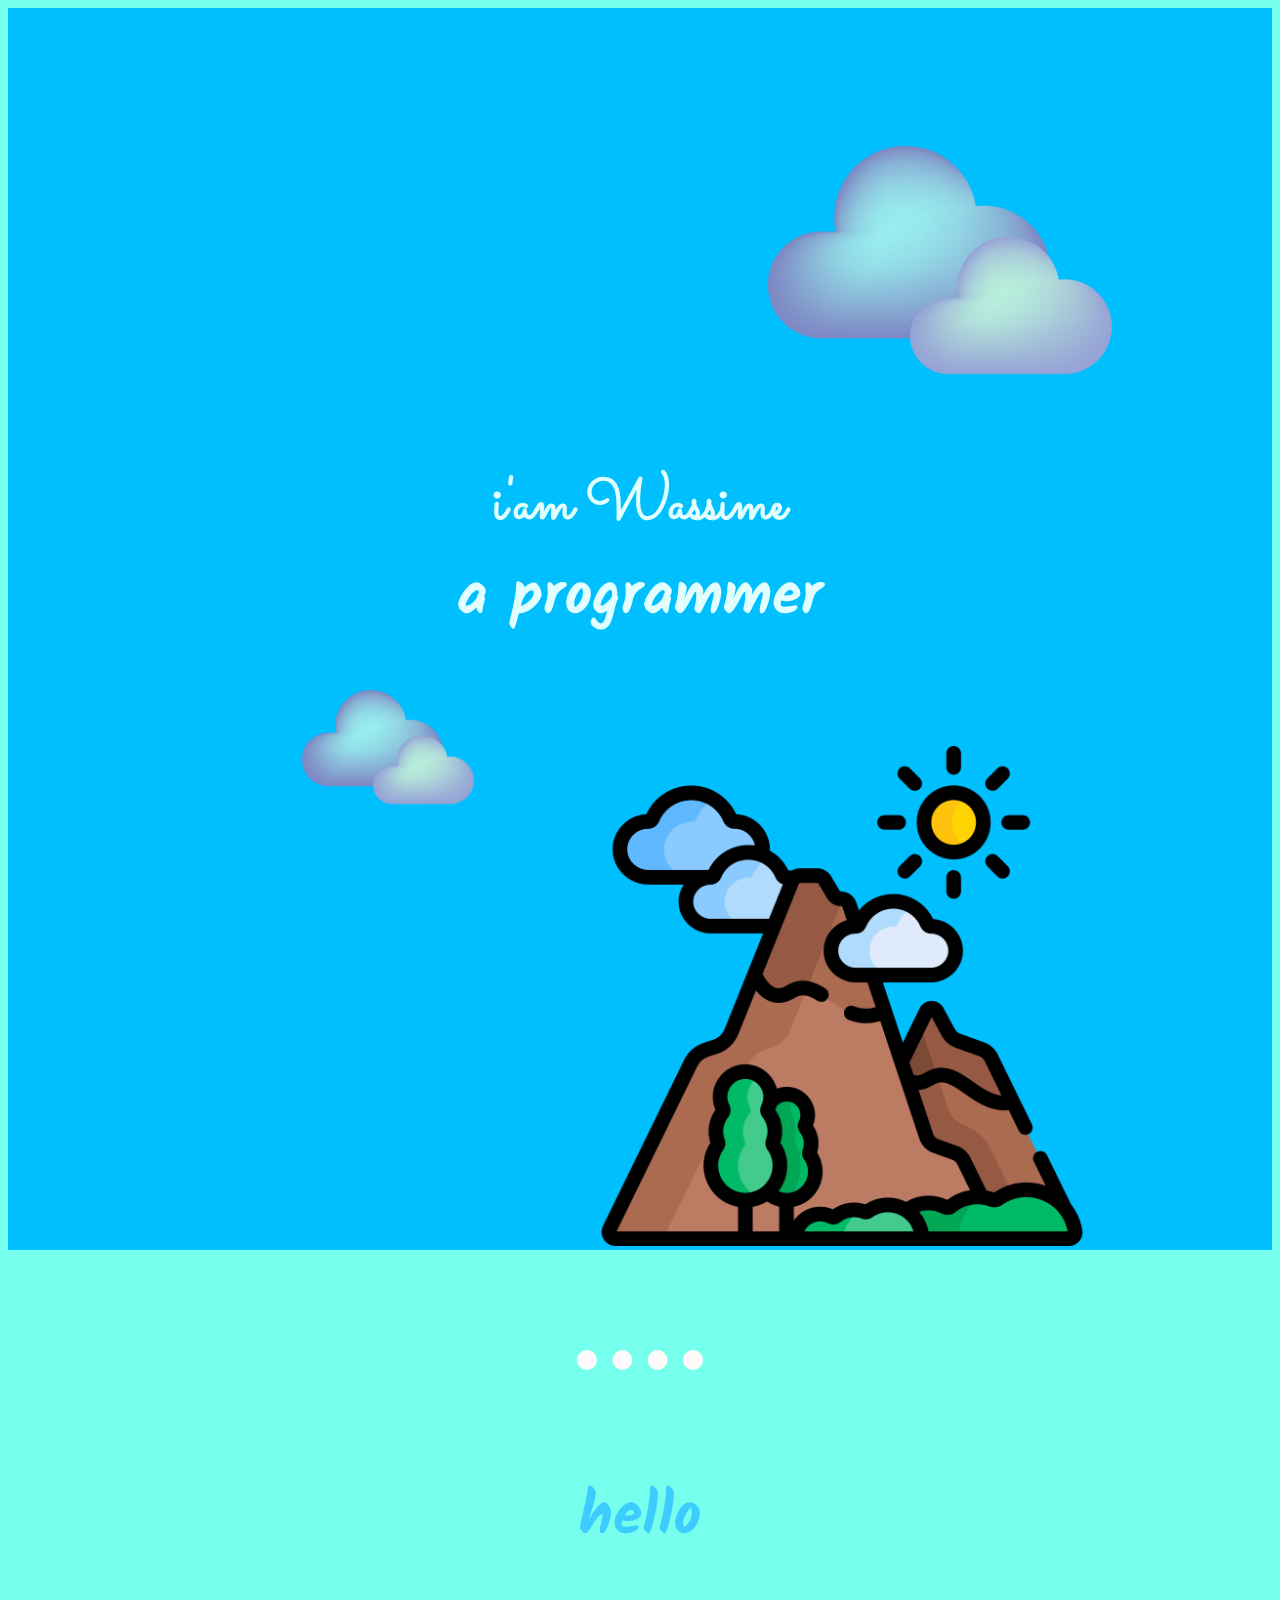
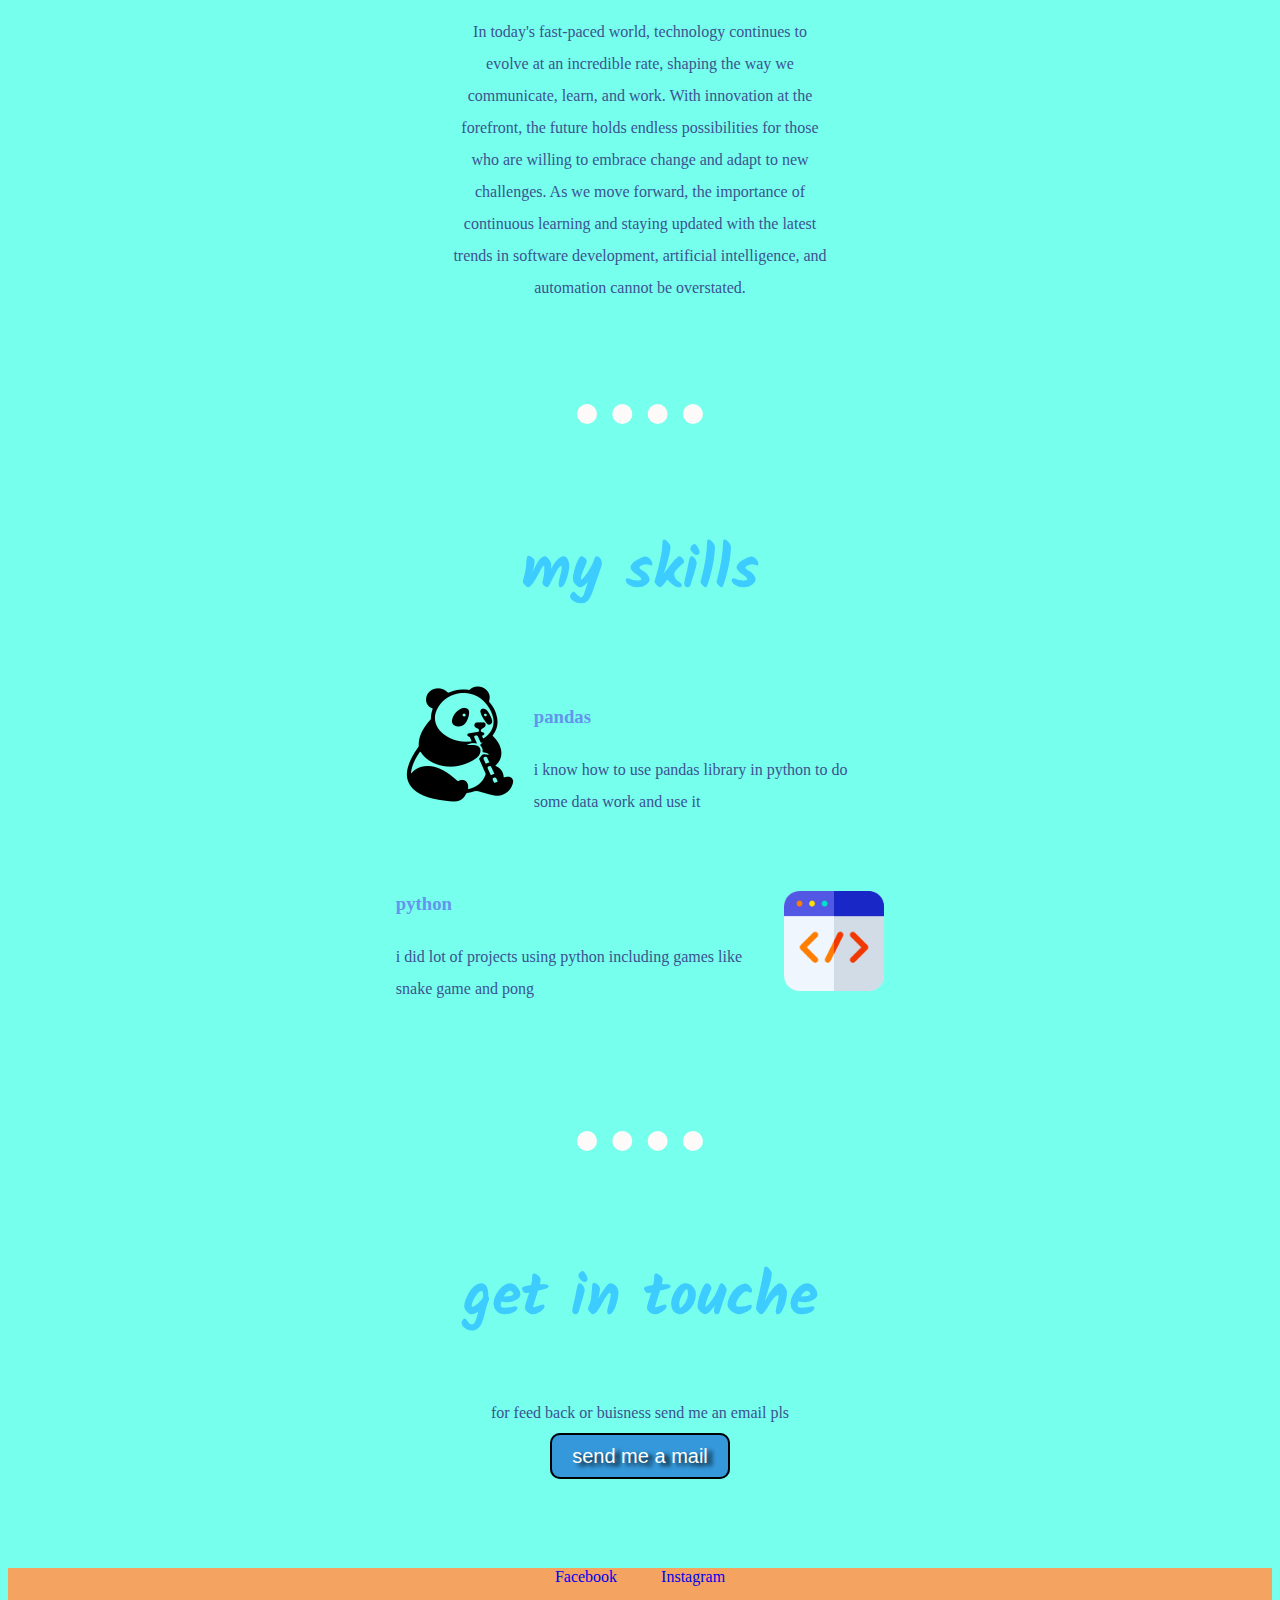
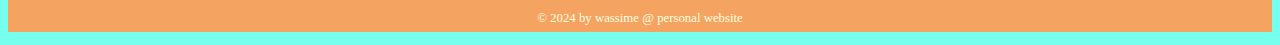
<file: index.html>
<!DOCTYPE html>
<html lang="en">
<head>
    <meta charset="UTF-8">
    <title> wassime </title>
    <link rel="stylesheet" href="style_2.css">
    <link rel="icon" href="w_favecone/favicon-32x32.png">
    <link rel="preconnect" href="https://fonts.googleapis.com">
    <link rel="preconnect" href="https://fonts.gstatic.com" crossorigin>
    <link href="https://fonts.googleapis.com/css2?family=Sacramento&display=swap" rel="stylesheet">
    <link href="https://fonts.googleapis.com/css2?family=Kalam:wght@300;400;700&display=swap" rel="stylesheet">
</head>
<body>

<div class="top d">
    <img src="10195061%20-%20Copy.png" class="clowds_two" alt="second clowd img ">
    <h1 class="title"> i'am Wassime </h1>
    <h2 class="title"> a programmer </h2>
    <img src="10195061.png" class="clowds" alt="clowd img">
    <img src="mountain.png" class="snow_man" alt="snowman img">
</div>
<hr>
<div class="middle d">
  <div class="profile">
      <h2>  hello </h2>
      <p class="intro_text">
    In today's fast-paced world, technology continues to evolve at an incredible rate, shaping the way we communicate, learn, and work. With innovation at the forefront, the future holds endless possibilities for those who are willing to embrace change and adapt to new challenges. As we move forward, the importance of continuous learning and staying updated with the latest trends in software development, artificial intelligence, and automation cannot be overstated.
      </p>
  </div>
<hr>
</div>
<div class="skills d">
    <h2> my skills </h2>
    <div class="skill_row">

        <img class="panda" src="animal.png" alt="panda">
        <h3> pandas </h3>

           <p>
            i know how to use pandas library in python to do some data work and use it
           </p>
        <br>
        <img class="python" src="coding.png" alt="python vector art">
        <h3> python </h3>
           <p> i did lot of projects using python  including games like snake game and pong </p>

    </div>
<hr>
</div>
<div class="contact_me d">
    <h2> get in touche </h2>
    <p> for feed back or buisness send me an email pls </p>
    <a class="button" href="mailto:mommother592@gmail.com">send me a mail</a>
</div>

<div class="bottom_container d">
    <a class="bottom_links" href="https://www.facebook.com/wassim.bencebte">Facebook</a>
    <a class="bottom_links" href="https://www.instagram.com/craizy_food/">Instagram</a>
    <p class="website_name"> © 2024 by wassime @ personal website </p>

</div>

</body>
</html>
</file>
<file: style_2.css>
body {
    background-color: #76ffec;
    text-align: center;

}
h1 {
    font-family: "Sacramento", cursive;
}
h2 {
    font-family: "Kalam", cursive;
    font-size: 60px;
    color: #3cccff;
}
h3 {
    color: cornflowerblue;
}
p {
    line-height: 2;
    color: #3b5391;
}
hr {
    border-style: none;
    border-top-style: dotted;
    border-color: snow;
    border-width: 20px;
    width: 10%;
    margin: 100px auto;

}
.intro_text {
    margin: auto;
    width: 30%;
}
.title {
    font-size: 60px;
    color: #e1ffff;
    margin: 0 auto;
    position: relative;
}

.snow_man {
    height: 500px;
    width: 500px;
    position: relative;
    padding-top: 100px;
    left: 100px;

}
.clowds{
    position: relative;
    height: 200px;
    width: 200px;

    bottom: 400px;

}
.clowds_two {
    position: relative;
    height: 400px;
    width: 400px;
    left: 300px;
}

.top {
    background-color: deepskyblue;
    text-align: center ;
    width: 100%;
    padding-top: 50px;
    position: relative;

}
.middle {
    width: 100%;
    text-align: center;
    position: relative;
    margin: 100px auto;
    /*top: 1000px;*/

}

.skills {
    width: 100%;
    text-align: center;
    position: relative;
    margin: 100px auto;
    /*top: 1000px;*/
}
.panda {
     float: left;
     margin-right: 10px;
}
.python {
    position: relative;
    height: 100px;
    width: 100px;
    float: right;
    margin-left: 10px;
    top: 25px;
}
.skill_row {

    display: inline-block;
    text-align: left;
    line-height: 2;
    position: relative;
    margin: 10px auto;
}
.contact_me{
    width: 100%;
    text-align: center;
    position: relative;


}
.button {
    background: #00fafa;
  background-image: -webkit-linear-gradient(top, #00fafa, #17e4ff);
  background-image: -moz-linear-gradient(top, #00fafa, #17e4ff);
  background-image: -ms-linear-gradient(top, #00fafa, #17e4ff);
  background-image: -o-linear-gradient(top, #00fafa, #17e4ff);
  background-image: linear-gradient(to bottom, #00fafa, #17e4ff);
  -webkit-border-radius: 10;
  -moz-border-radius: 10;
  border-radius: 10px;
  text-shadow: 5px 3px 4px #000000;
  font-family: Arial;
  color: #ffffff;
  font-size: 20px;
  background: #3498db;
  padding: 10px 20px 10px 20px;
  border: solid #000000 2px;
  text-decoration: none;
}


.button:hover {
  background: #3cfcdc;
  background-image: -webkit-linear-gradient(top, #3cfcdc, #0cada0);
  background-image: -moz-linear-gradient(top, #3cfcdc, #0cada0);
  background-image: -ms-linear-gradient(top, #3cfcdc, #0cada0);
  background-image: -o-linear-gradient(top, #3cfcdc, #0cada0);
  background-image: linear-gradient(to bottom, #3cfcdc, #0cada0);
  text-decoration: none;
}
.bottom_container {
    background-color: sandybrown;
    width: 100%;
    margin: 100px 0 0 0;
    text-align: center;
    position: relative;

}
.bottom_links {
    margin: 0 20px;
    text-decoration: none;
}
.bottom_links:hover {
    color: #d8ffff;
}
.website_name {
    font-size: 0.80rem;
    color: #feffe1;
    margin-top: 20px;
}
</file>
